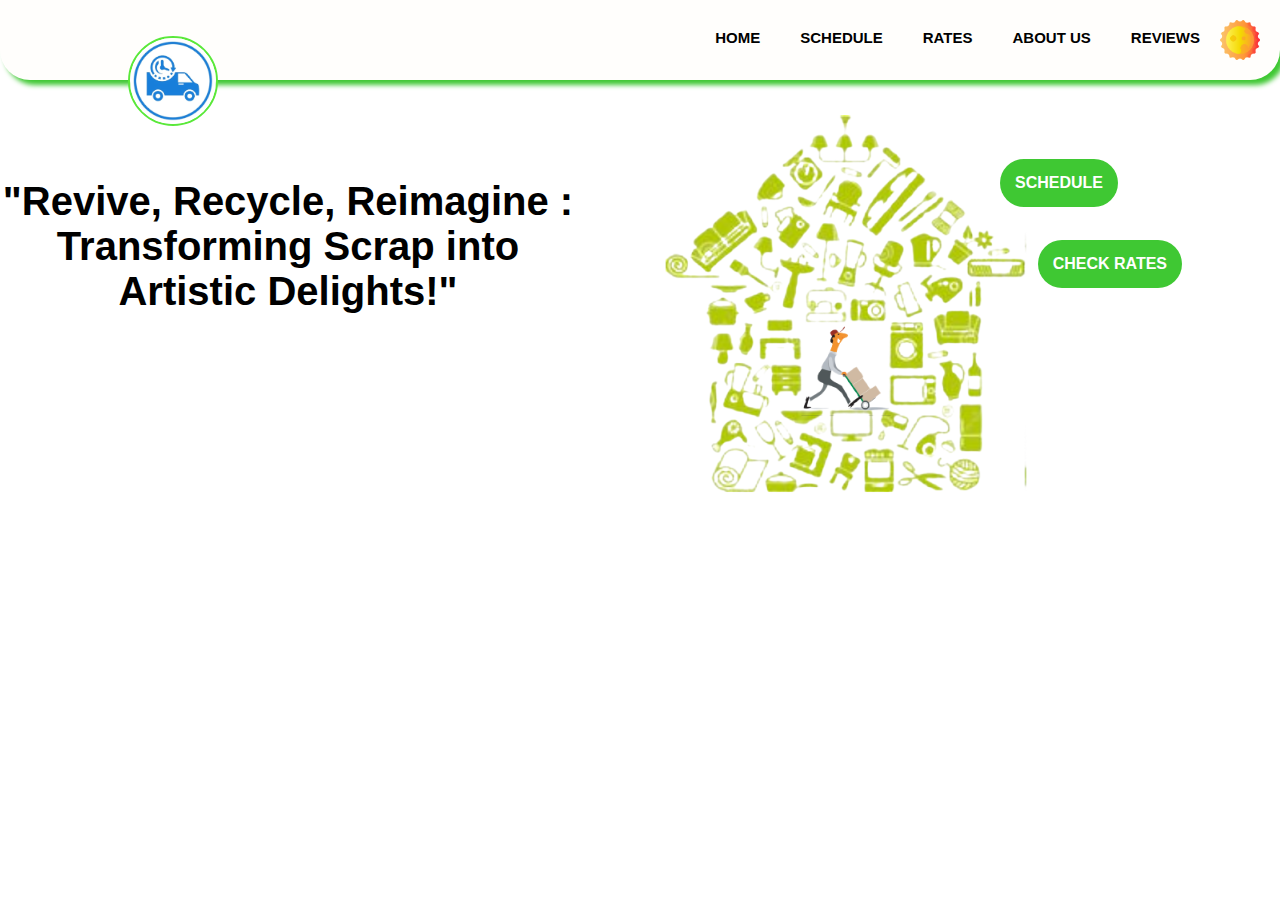
<file: home.html>
<!DOCTYPE html>
<html lang="en">

<head>
    <meta charset="UTF-8">
    <meta http-equiv="X-UA-Compatible" content="IE=edge">
    <meta name="viewport" content="width=device-width, initial-scale=1.0">
    <title>Eco Scrap</title>
    <link rel="shortcut icon" href="/Img/propic1.jpg" type="image/x-icon">
    <link rel="stylesheet" href="home.css">
    <!-- <link rel="stylesheet" href="script.js"> -->
    <link rel="stylesheet" href="https://cdnjs.cloudflare.com/ajax/libs/font-awesome/4.7.0/css/font-awesome.min.css">
    <script src="navbar.js" defer></script>
</head>

<body>
    <header class="navbar"></header>
    <main>
        <div class="container">
            <div class="leftcontainer">
                <p id="su">
                    <strong>"Revive, Recycle,
                        Reimagine : Transforming
                        Scrap into Artistic
                        Delights!"</strong>
                </p>
            </div>
            <div class="rightcontainer">
                <a href="/schedule.html"><button type="button" class="se_button"><strong>SCHEDULE</strong></button></a>
                <img src="/Img/recycle_image.png" alt="recycle image" height="400px" width="400">
                <a href="/items.html"><button type="button" class="rate_us"><strong>CHECK RATES</strong></button></a>
            </div>
        </div>
    </main>
    <!-- <script src="navbar.js"></script> -->
    <!-- <script src="lightdark.js"></script> -->
</body>

</html>
</file>
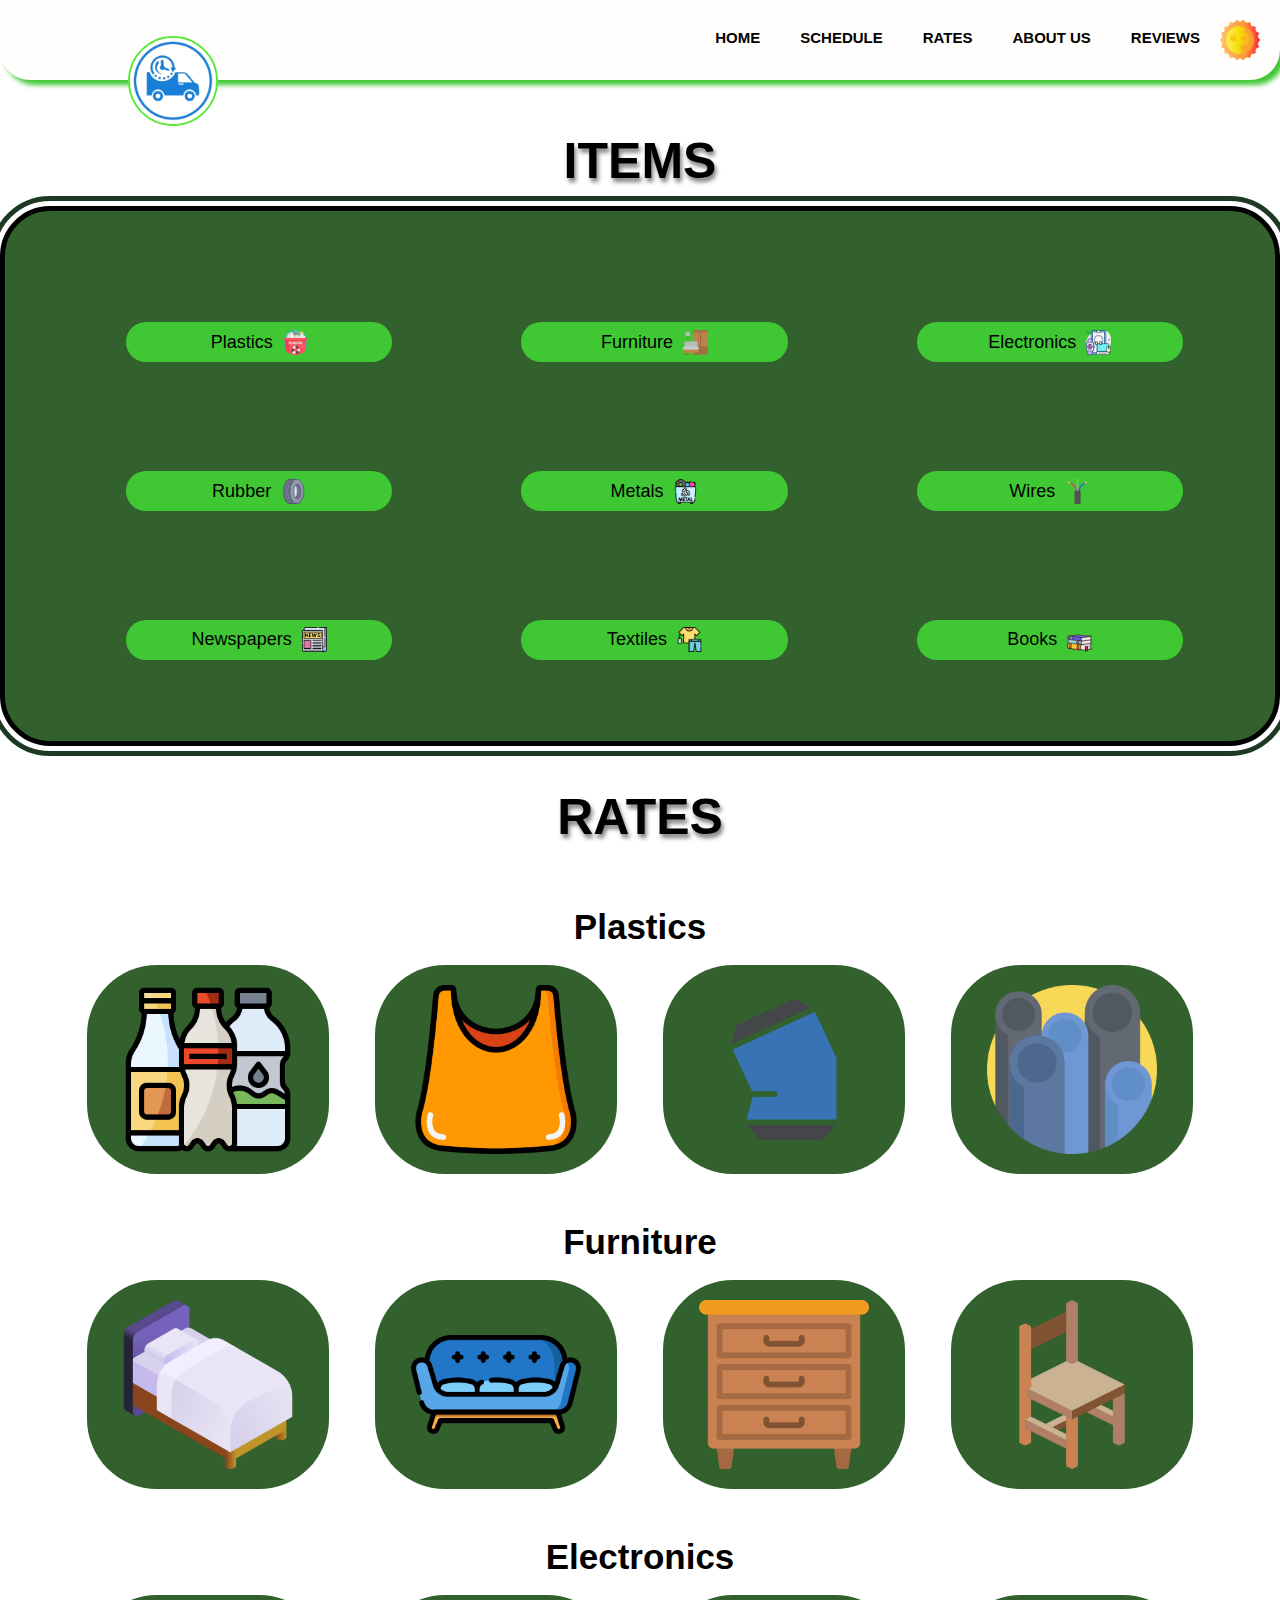
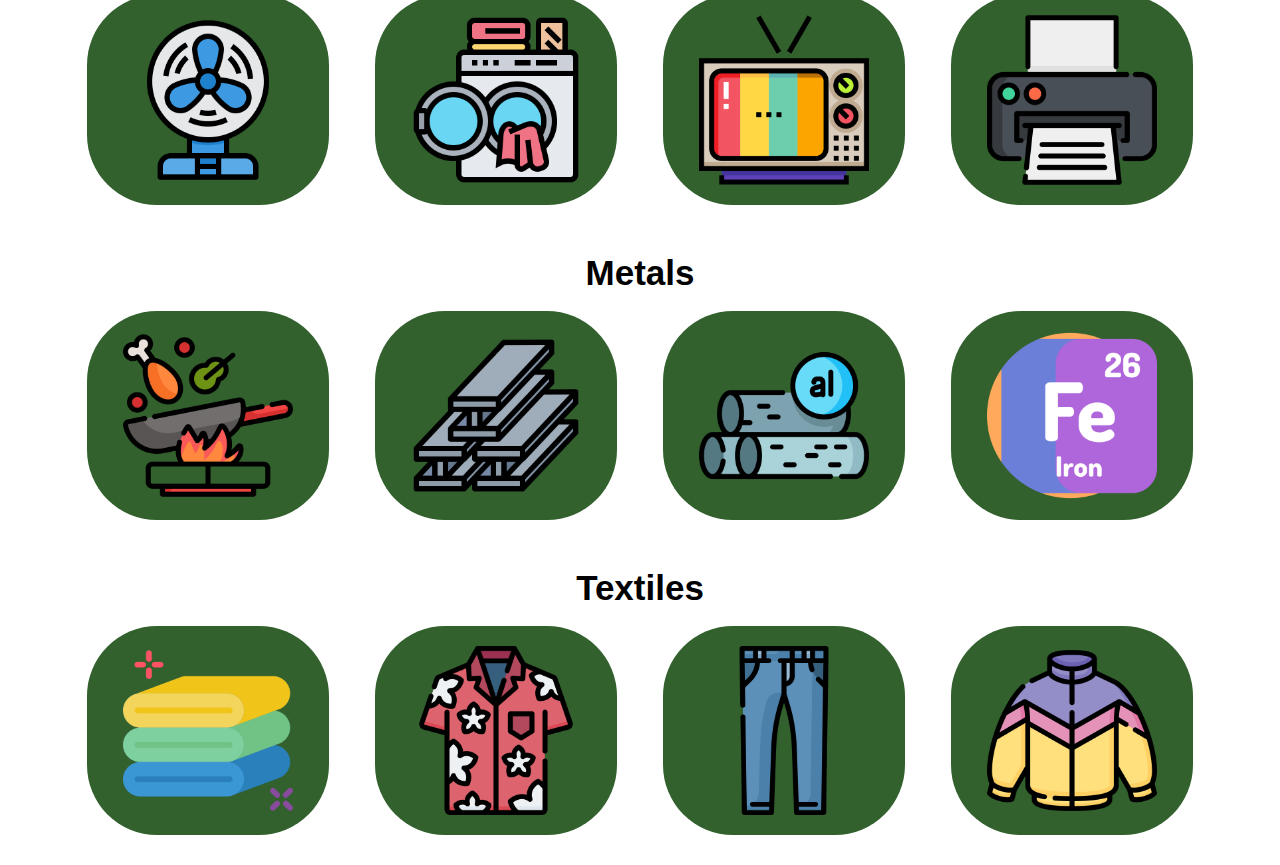
<file: items.html>
<!DOCTYPE html>
<html lang="en">
<head>
    <meta charset="UTF-8">
    <meta name="viewport" content="width=device-width, initial-scale=1.0">
    <title>Items</title>
    <link rel="stylesheet" href="/items.css">
    <link rel="stylesheet" href="https://cdnjs.cloudflare.com/ajax/libs/font-awesome/4.7.0/css/font-awesome.min.css">
    <script src="navbar.js" defer></script>
    <script src="items.js" defer></script>
</head>
<body>
    <header class="navbar"></header>
    <main>
        <h2>Items</h2>
        <div class="items-container">
            <div class="plastic">Plastics <img src="/Img/plastic.png"></div>
            <div class="furniture">Furniture <img src="/Img/furniture.png"></div>
            <div class="electronics">Electronics <img src="/Img/gadgets.png"></div>
            <div class="rubber">Rubber <img src="/Img/tire.png"></div>
            <div class="metals">Metals <img src="/Img/metal.png"></div>
            <div class="wires">Wires <img src="/Img/wiring.png"></div>
            <div class="newspapers">Newspapers <img src="/Img/newspaper.png"></div>
            <div class="textiles">Textiles <img src="/Img/clothes.png"></div>
            <div class="books">Books <img src="/Img/book.png"></div>
        </div>
        <h2 id="ratesheading">Rates</h2>
        <div class="ratescontainer">
            <div>
                <h3 id="h1">Plastics</h3>
            </div>
            <div id="plastic" class="rates">
                <div class="p1">
                    <img src="/Img/p-bottle.png">
                    <span class="text">
                    <em>PLASTIC
                    BOTTLE'S</em><br>
                    -Rs 7/Kg 
                    </span>
                </div>
                <div class="p2">
                    <img src="/Img/p-bag.png">
                    <span class="text">
                        <em>PLASTIC
                        BAG'S</em><br>
                        -Rs 5/Kg 
                        </span>
                </div>
                <div id="p3">
                    <img src="/Img/p-can.png">
                    <span class="text">
                        <em>PLASTIC
                        CAN</em><br>
                        -Rs 60/Kg 
                        </span>
                </div>
                <div id="p4">
                    <img src="/Img/p-pipes.png">
                    <span class="text">
                        <em>PLASTIC
                        PIPE'S</em><br>
                        -Rs 16/Kg 
                        </span>
                </div>
            </div>
            <div>
                <h3 id="h2">Furniture</h3>
            </div>
            <div id="furniture" class="rates">
                <div id="f1">
                    <img src="/Img/f-bed.png">
                    <span class="text">
                        <em>BED</em><br>
                        -Rs 600/Kg 
                        </span>
                </div>
                <div id="f2">
                    <img src="/Img/f-sofa.png">
                    <span class="text">
                        <em>SOFA</em><br>
                        -Rs 400/Kg 
                        </span>
                </div>
                <div id="f3">
                    <img src="/Img/f-drawers.png">
                    <span class="text">
                        <em>DRAWERS</em><br>
                        -Rs 300/Kg 
                        </span>
                </div>
                <div id="f4">
                    <img src="/Img/f-chair.png">
                    <span class="text">
                        <em>CHAIR'S</em><br>
                        -Rs 300/Kg 
                        </span>
                </div>
            </div>
            <div>
                <h3 id="h3">Electronics</h3>
            </div>
            <div id="electronics" class="rates">
                <div id="e1">
                    <img src="/Img/e-fan.png">
                    <span class="text">
                        <em>FAN</em><br>
                        -Rs 50/Kg 
                        </span>
                </div>
                <div id="e2">
                    <img src="/Img/e-washingmachine.png">
                    <span class="text">
                        <em>WASHING MACHINE</em><br>
                        -Rs 20/Kg 
                        </span>
                </div>
                <div id="e3">
                    <img src="/Img/e-television.png">
                    <span class="text">
                        <em>TV</em><br>
                        -Rs 150/Kg 
                        </span>
                </div>
                <div id="e4">
                    <img src="/Img/e-printer.png">
                    <span class="text">
                        <em>PRINTER</em><br>
                        -Rs 20/Kg 
                        </span>
                </div>
            </div>
            <div>
                <h3 id="h4">Metals</h3>
            </div>
            <div id="metals" class="rates">
                <div id="m1">
                    <img src="/Img/m-utensils.png">
                    <span class="text">
                        <em>UTENSILS</em><br>
                        -Rs 445/Kg 
                    </span>
                </div>
                <div id="m2">
                    <img src="/Img/m-steel.png">
                    <span class="text">
                        <em>STEEL</em><br>
                        -Rs 550/Kg 
                        </span>
                </div>
                <div id="m3">
                    <img src="/Img/m-aluminium.png">
                    <span class="text">
                        <em>ALUMINIUM</em><br>
                        -Rs 110/Kg 
                        </span>
                </div>
                <div id="m4">
                    <img src="/Img/m-iron.png">
                    <span class="text">
                        <em>IRON</em><br>
                        -Rs 30/Kg 
                        </span>
                </div>
            </div>
            <div>
                <h3 id="h5">Textiles</h3>
            </div>
            <div id="textiles" class="rates">
                <div id="t1">
                    <img src="/Img/t-towels.png">
                    <span class="text">
                        <em>TOWEL</em><br>
                        -Rs 42/Piece
                        </span>
                </div>
                <div id="t2">
                    <img src="/Img/t-shirt.png">
                    <span class="text">
                        <em>T-SHIRT's</em><br>
                        -Rs 40/Piece
                        </span>
                </div>
                <div id="t3">
                    <img src="/Img/t-pants.png">
                    <span class="text">
                        <em>JEANS</em><br>
                        -Rs 60/Piece
                        </span>
                </div>
                <div id="t4">
                    <img src="/Img/t-polyster.png">
                    <span class="text">
                        <em>POLYSTER CLOTH</em><br>
                        -Rs 25/Piece
                        </span>
                </div>
            </div>
        </div>
    </main>
</body>
</html>
</file>
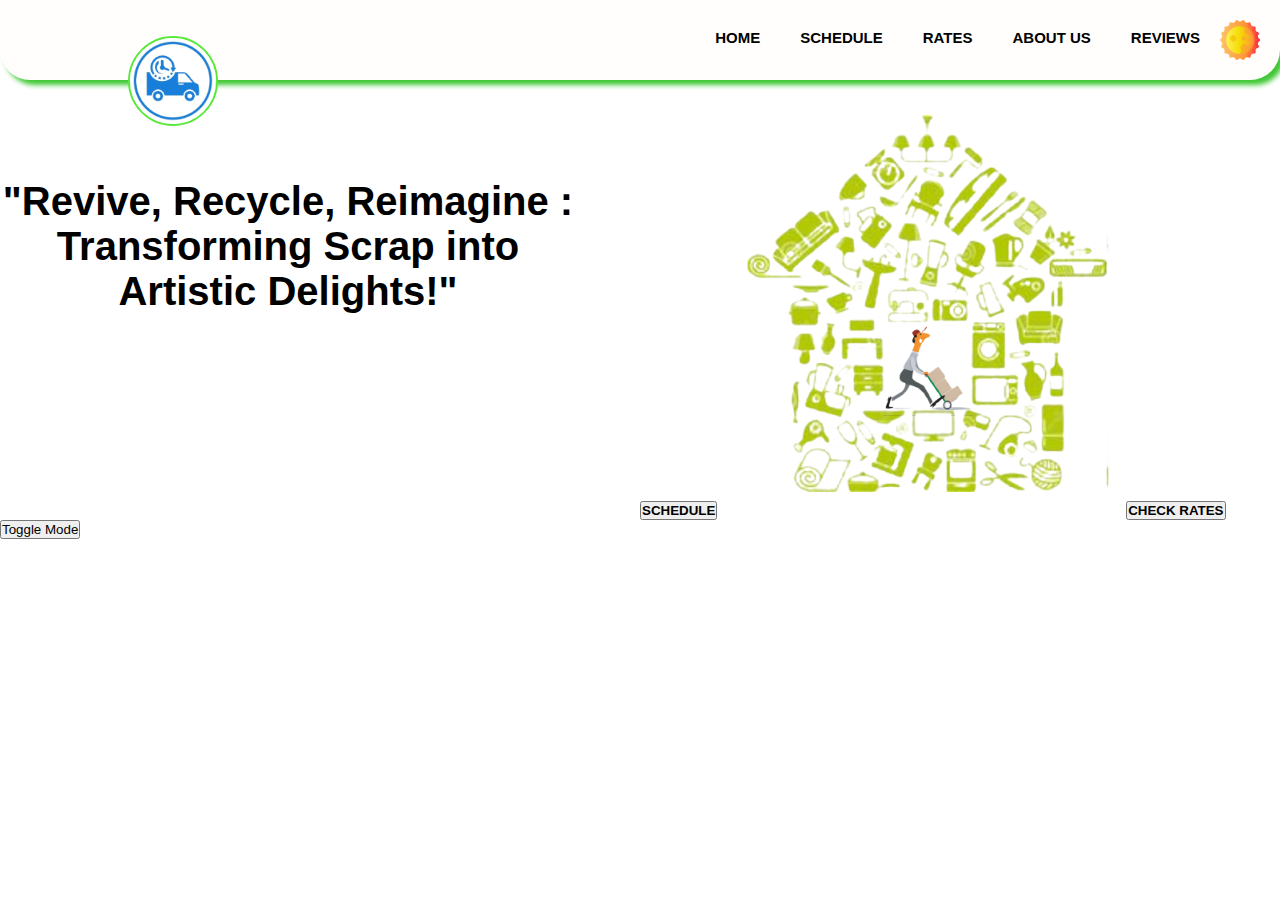
<file: prac.html>
<!DOCTYPE html>
<html lang="en">

<head>
    <meta charset="UTF-8">
    <meta http-equiv="X-UA-Compatible" content="IE=edge">
    <meta name="viewport" content="width=device-width, initial-scale=1.0">
    <title>Home</title>
    <link rel="stylesheet" href="prac.css">
    <link rel="stylesheet" href="https://cdnjs.cloudflare.com/ajax/libs/font-awesome/4.7.0/css/font-awesome.min.css">
</head>

<body>
    <header class="navbar"></header>
    <main>
        <div class="container">
            <div class="leftcontainer">
                <p id="su">
                    <strong>"Revive, Recycle,
                            Reimagine : Transforming
                            Scrap into Artistic
                            Delights!"</strong>
                </p>
            </div>
            <div class="rightcontainer">
                <a href="/schedule.html"><button type="button" class="se_button"><strong>SCHEDULE</strong></button></a>
                <img src="/Img/recycle_image.png" alt="recycle image" height="400px" width="400">
                <button type="button" class="rate_us"><strong>CHECK RATES</strong> </button>
            </div>
        </div>
    </main>

    <button id="modeToggleBtn">Toggle Mode</button>

    <script src="prac.js"></script>
    <script src="navbar.js"></script>
</body>

</html>
</file>
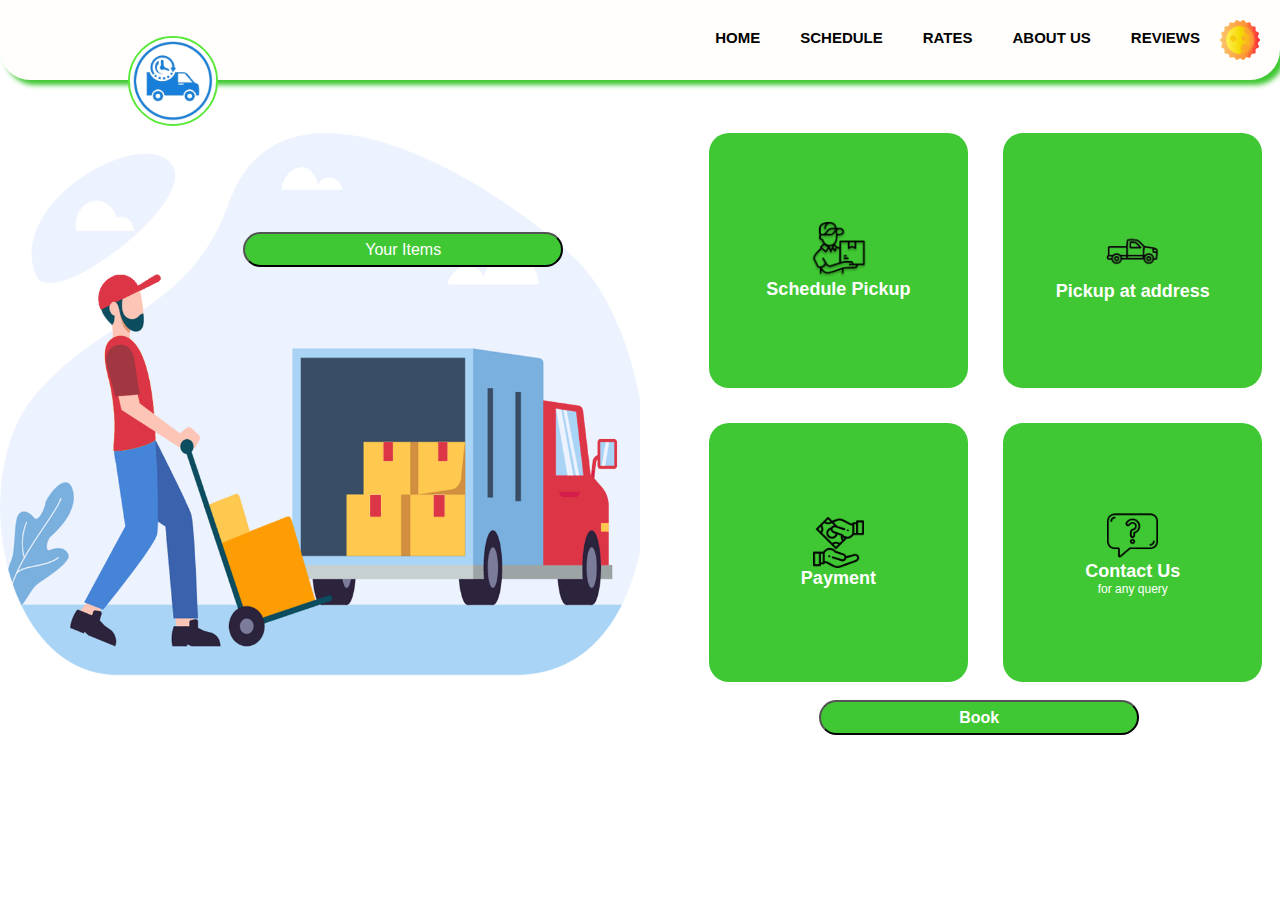
<file: schedule.html>
<!DOCTYPE html>
<html lang="en">

<head>
    <meta charset="UTF-8">
    <meta http-equiv="X-UA-Compatible" content="IE=edge">
    <meta name="viewport" content="width=device-width, initial-scale=1.0">
    <title>Eco Scrap</title>
    <link rel="shortcut icon" href="/Img/propic1.jpg" type="image/x-icon">
    <link rel="stylesheet" href="schedule.css">
    <link rel="stylesheet" href="https://cdnjs.cloudflare.com/ajax/libs/font-awesome/4.7.0/css/font-awesome.min.css">
</head>

<body>
    <header class="navbar"></header>
    <main>
        <div class="schedulecontainer">
            <div class="scheduleleft">
                <a href="/items.html"><button>Your Items</button></a>
            </div>
            <div class="scheduleright">
                <div class="div1">
                    <div class="schedulepickup">
                        <img src="/Img/schedulepickup.png" alt="">
                        <h2>Schedule Pickup</h2>
                    </div>
                    <div id="schedulepickupalt">
                        <h2>Which date & time?</h2>
                        <img src="/Img/calendar.png" alt="calendar">
                        <form>
                            <label for="pickup">Schedule Pickup:</label>
                            <input type="date" id="pickup" name="pickup">
                            <input type="submit" id="submitDate">
                        </form>
                    </div>
                </div>
                <div class="div2">
                    <div class="scheduleaddress">
                        <img src="/Img/scheduletruck.png" alt="">
                        <h2>Pickup at address</h2>
                    </div>
                    <div id="scheduleaddressalt">
                        <h2>Your Address?</h2><br>
                        <input type="text" id="ai1" placeholder="Room no and Building name">
                        <input type="text" id="ai2" placeholder="Nearest Landmark">
                        <input type="text" id="ai3" placeholder="City and Pincode">
                        <input type="submit" id="submitAdd">
                    </div>
                </div>
                <div class="div3">
                    <div class="schedulepayment">
                        <img src="/Img/schedulepayment.png" alt="">
                        <h2>Payment</h2>
                    </div>
                    <div id="schedulepaymentalt">
                        <h2>Select Payment Mode</h2>
                        <select name="Payment" id="payment">
                            <option value="Gpay">Gpay</option>
                            <option value="Paytm">Paytm</option>
                            <option value="PhonePe">PhonePe</option>
                            <option value="Cash">Cash</option>
                        </select>
                        <input type="submit" value="Submit" id="submitPay">
                    </div>
                </div>
                <div class="div4">
                    <div class="schedulequery">
                        <img src="/Img/schedulequery.png" alt="">
                        <h2>Contact Us</h2>
                        <p>for any query</p>
                    </div>
                    <div id="schedulequeryalt">
                        <address>
                            <p>Contact the author of this page:</p>
                            <a href="mailto:ecoscrap@gmail.com">ecoscrap@gmail.com</a><br>
                            <a href="tel:+13115552368">(311) 555-2368</a>
                        </address>
                    </div>
                </div>
                <button type="button" id="book"><strong>Book</strong>
                </button>
            </div>
        </div>
        <div class="overlay">
            <div class="popup-content">
                <p id="appndetails" style="font-size: large; white-space:break-spaces;"></p>
                <button id="close">Close</button>
            </div>
        </div>
    </main>
    <footer></footer>
    <script src="navbar.js"></script>
    <script src="schedule.js"></script>
</body>

</html>
</file>
<file: home.css>
* {
    margin: 0;
    padding: 0;
    box-sizing: border-box;
    
}

:root {
    --background-color-light: white;
    --color-light: black;
    --background-color-dark: #1a1a1a;
    --color-dark: white;
}

body {
    font-family: sans-serif;
    background-color: var(--background-color-light);
    color: var(--color-light);
    transition: background-color 0.3s ease, color 0.3s ease;
}

body.dark-mode {
    background-color: #1a1a1a;
    color: white;
}

/* This is the page's code */

.container {
    width: 100%;
    display: flex;
}

.leftcontainer {
    width: 50%;
}

.rightcontainer {
    position: relative;
    width: 50%;
}

.rightcontainer a:hover button {
    opacity: 0.5;
    text-decoration: underline;
}
#su {
    text-align: center;
    margin: 10% 10% auto auto;
    font-size: 40px;
}

.se_button,
.rate_us {
    position: absolute;
    background-color: #3fc833;
    border: none;
    color: white;
    padding: 15px;
    text-align: center;
    display: inline-block;
    font-size: 16px;
    margin: 4px 2px;
    cursor: pointer;
    border-radius: 25px;
}

.se_button {
    top: 10%;
    right: 25%;
}

.rate_us {
    right: 15%;
    top: 30%;
}

@media (max-width: 768px) {
    .container {
        display: flex;
        flex-direction: column;
    }

    .leftcontainer {
        width: 100%;
        margin-bottom: 5px;
    }

    .rightcontainer {
        width: 100%;
    }

    #su {
        margin: 6%;
    }
}
</file>
<file: items.css>
* {
    margin: 0;
    padding: 0;
    box-sizing: border-box;
}

:root {
    --background-color-light: white;
    --color-light: black;
    --background-color-dark: #1a1a1a;
    --color-dark: white;
}

body {
    font-family: sans-serif;
    background-color: var(--background-color-light);
    color: var(--color-light);
    transition: background-color 0.3s ease,
}

.dark-mode h2 {
    text-shadow: 2px 5px 4px rgb(110 255 8);
}

.dark-mode .rates{
    /* background-color: #354418; */
    border-radius: 60px;
}

h2 {
    text-align: center;
    font-size: 50px;
    text-shadow: 2px 4px 4px rgba(0, 0, 0, 0.5);
    text-transform: uppercase;
    margin: 1.3%;
}

.items-container {
    padding: 5%;
    border: 5px solid black;
    outline: 5px solid rgb(29,56,37);
    outline-offset:5px ;
    width: 100%;
    height: 60vh;
    display: grid;
    grid-template-columns: 33.3% 33.3% 33.3%;
    grid-template-rows: 33.3% 33.3% 33.3%;
    text-align: center;
    place-items: center;
    grid-gap: 15px;
    background-color: #32612e;
    border-radius: 50px;
}

.items-container div {
    width: 70%;
    height: 40px;
    font-size: 18px;
    border-radius: 20px;
    background-color: #3fc833;
    display: flex;
    justify-content: center;
    align-items: center;
    cursor: pointer;
}

.items-container img {
    width: 35px;
    padding-left: 10px;
}


.ratescontainer {
    display: flex;
    flex-direction: column;
    justify-content: center;
    align-items: center;
    margin-top: 15px;
    padding: 0 5%;
}

.rates {
    display: flex;
    margin-bottom: 30px;
}

#ratesheading{
    margin: 3.3% 0;
}

h3 {
    width: 100vh;
    text-align: center;
    font-size: 35px;
    margin: 2% 0;
}

.rates div {
    display: flex;
    justify-content: center;
    align-items: center;
    background-color: #32612e;
    border-radius: 70px;
    margin: 0 2%;
}

.rates div img {
    width: 70%;
    margin: 20px;
}
.rates div {
    position: relative;
}
.text {
    position: absolute;
    bottom: 0;
    left: 0;
    width: 100%;
    background-color: rgba(0, 0, 0, 0.7);
    border-radius: 0 0 70px 70px;
    color: white;
    padding: 5px;
    text-align: center;
    opacity: 0;
    transition: opacity 0.3s ease;
  }
  
  .rates div:hover .text {
    opacity: 1; /* Make the text visible when the container is hovered */
  }

@media (max-width: 768px) {
    .items-container{
        height: 70vh;
        display: grid;
        grid-template-columns: 50% 50%;
        grid-template-rows:repeat(5,18%);
    }
    .rates{
        display: grid;
        grid-template-columns: 50% 50%;
        grid-template-rows: repeat(2,50%);
        grid-gap: 15px;
    }
}
</file>
<file: prac.css>
* {
    margin: 0;
    padding: 0;
    box-sizing: border-box;
}

:root {
    --background-color-light: white;
    --color-light: black;
    --background-color-dark: #1a1a1a;
    --color-dark: white;
}

body {
    font-family: sans-serif;
    background-color: var(--background-color-light);
    color: var(--color-light);
    transition: background-color 0.3s ease, color 0.3s ease;
}

/* Common styles for both light and dark mode */
.container {
    width: 100%;
    display: flex;
}

.leftcontainer {
    width: 50%;
}

.rightcontainer {
    position: relative;
    width: 50%;
}

#su {
    text-align: center;
    margin: 10% 10% auto auto;
    font-size: 40px;
}

.rate_us:hover {
    text-decoration: underline;
    color: rgb(183, 129, 46);
    background-color: #46a049;
}

@media (max-width: 768px) {
    .container {
        display: flex;
        flex-direction: column;
    }

    .leftcontainer {
        width: 100%;
        margin-bottom: 5px;
    }

    .rightcontainer {
        width: 100%;
    }

    #su {
        margin: 6%;
    }
}

/* Dark mode styles */
body.dark-mode {
    background-color: var(--background-color-dark);
    color: var(--color-dark);
}
</file>
<file: schedule.css>
* {
    margin: 0;
    padding: 0;
    box-sizing: border-box;
}

:root {
    --background-color: white;
    --color: black;
}

body {
    font-family: sans-serif;
}


/* ****************This is the code for container***************** */
.schedulecontainer {
    height: 65vh;
    display: flex;
}

.scheduleleft {
    position: relative;
    background:  url(/Img/schedulepageleftbigimg.png);
    background-position: center;
    background-size: cover;
    background-repeat: no-repeat;
    width: 50%;
}

.scheduleleft button {
    width: 50%;
    height: 35px;
    font-size: medium;
    background-color: #3fc833;
    color: #fff;
    border-radius: 20px;
    position: absolute;
    top: 20%;
    left: 38%;
}

.scheduleright {
    width: 50%;
    padding-left: 4%;
    display: grid;
    position: relative;
    grid-template-columns: 50% 50%;
}

.scheduleright div{
    margin: 6% 6%;
    border-radius: 20px;
    background-color: #3fc833;
    color: #fff;
    display: flex;
    flex-direction: column;
    justify-content: center;
    align-items: center;
    font-size: 12px;
}
.scheduleright div div:nth-child(even){
    background-color: #fff;
    color: black;
    width: 80%;
    height: 80%;
    text-align: center;
    margin: 10%;
    padding: 5%;
}

.scheduleright div img {
    width: 40%;
}

.scheduleright button {
    width: 50%;
    height: 35px;
    font-size: medium;
    background-color: #3fc833;
    color: #fff;
    border-radius: 20px;
    position: absolute;
    top: 100%;
    left: 28%;
}

@media (max-width: 780px) {
    .schedulecontainer {
        height: auto;
        display: flex;
        flex-direction: column;
        align-items: center;
        justify-content: start;
    }

    .scheduleleft,
    .scheduleright {
        width: 100%;
        padding: 10px;
    }

    .scheduleleft {
        height: 50vh;
        background-size: contain;
        background-position: center;
    }

    .scheduleright {
        display: grid;
        grid-template-columns: 1fr;
        grid-template-rows: repeat(4, 30%);
        position: relative;
    }

    .scheduleright div {
        width: 80%;
        margin: 6% 10% 6% auto;
    }

    .scheduleleft {
        order: 1;
    }

    .scheduleright {
        order: 2;
    }
    .scheduleright button {
        position: absolute;
        top: 120%;
    }
}

#schedulepickupalt,
#scheduleaddressalt,
#schedulepaymentalt,
#schedulequeryalt {
    display: none;
}

.div1:hover #schedulepickupalt{
    display: block;
    visibility: visible;
}
.div1:hover .schedulepickup{
    display: none;
}

.div2:hover #scheduleaddressalt{
    display: block;
    visibility: visible;
}
.div2:hover .scheduleaddress{
    display: none;
}
.div3:hover #schedulepaymentalt{
    display: block;
    visibility: visible;
}
.div3:hover .schedulepayment{
    display: none;
}
.div4:hover #schedulequeryalt{
    display: block;
    visibility: visible;
}
.div4:hover .schedulequery{
    display: none;
}

.div1:hover #schedulepickupalt img{
    width: 40px;
}
#schedulepaymentalt img{
    width:40px;
}

/* This is for popup content */

.overlay {
    display: none;
    position: fixed;
    top: 0;
    left: 0;
    width: 100%;
    height: 100%;
    background-color: rgba(0, 0, 0, 0.7);
}

.popup-content {
    position: absolute;
    top: 50%;
    left: 50%;
    transform: translate(-50%, -50%);
    background-color: white;
    padding: 20px;
    border-radius: 5px;
    box-shadow: 0 0 10px rgba(0, 0, 0, 0.5);
}

#close {
    background-color: #3fc833;
    border: none;
    color: white;
    padding: 10px 20px;
    text-align: center;
    font-size: 16px;
    margin: 12px 70px;
    cursor: pointer;
    border-radius: 25px;
}
</file>
